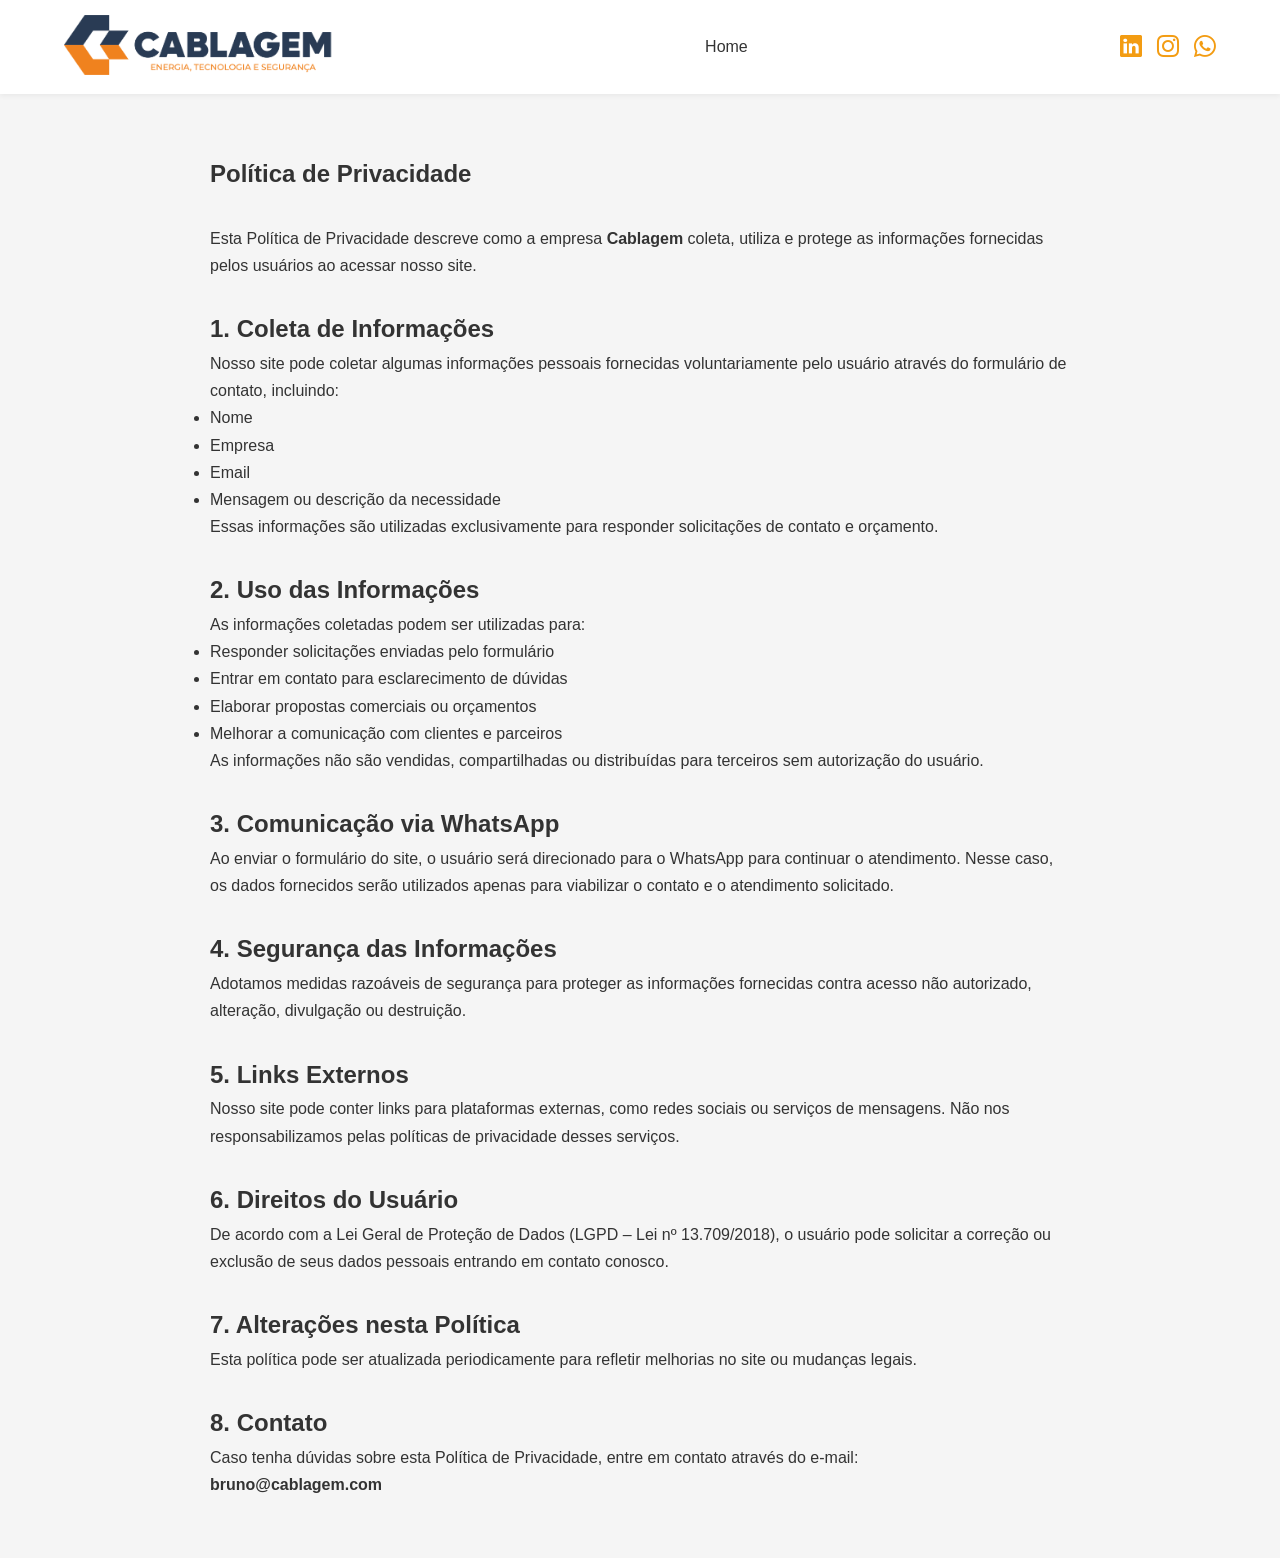
<file: cablagem/politica.html>
<!DOCTYPE html>
<html lang="pt-br">

<head>
    <meta charset="UTF-8">
    <meta name="viewport" content="width=device-width, initial-scale=1.0">
    <title>Política de Privacidade - Cablagem</title>
    <link rel="icon" type="image/svg+xml" href="imglogos/logo.svg">
    <link rel="stylesheet" href="style.css">
    <link href="https://cdn.jsdelivr.net/npm/bootstrap-icons@1.11.3/font/bootstrap-icons.css" rel="stylesheet">
    <link rel="stylesheet" href="style.css">

    <style>
        .privacidade {
            max-width: 900px;
            margin: auto;
            padding: 60px 20px;
            line-height: 1.7;
        }

        .privacidade h1 {
            margin-bottom: 30px;
        }

        .privacidade h2 {
            margin-top: 30px;
        }
    </style>

</head>

<body>

    <header>
        <div class="container header-content">

            <div class="logo">
                <a href="index.html">
                    <img src="imglogos/logo-name.png" alt="Logo">
                </a>
            </div>

            <nav>
                <ul>
                    <li><a href="index.html">Home</a></li>
                </ul>
            </nav>

            <div class="footer-social">
                <a href="#"><i class="bi bi-linkedin"></i></a>
                <a href="https://www.instagram.com/cablagembr/"><i class="bi bi-instagram"></i></a>
                <a href="https://wa.me/5511944591328" target="_blank">
                    <i class="bi bi-whatsapp"></i>
                </a>
            </div>
            <!-- MENU BURGER -->
            <div class="menu-toggle">
                <span></span>
                <span></span>
                <span></span>
            </div>

        </div>
    </header>

    <section class="privacidade">

        <h1>Política de Privacidade</h1>

        <p>
            Esta Política de Privacidade descreve como a empresa <strong>Cablagem</strong> coleta, utiliza e protege as
            informações fornecidas pelos usuários ao acessar nosso site.
        </p>

        <h2>1. Coleta de Informações</h2>

        <p>
            Nosso site pode coletar algumas informações pessoais fornecidas voluntariamente pelo usuário através do
            formulário de contato, incluindo:
        </p>

        <ul>
            <li>Nome</li>
            <li>Empresa</li>
            <li>Email</li>
            <li>Mensagem ou descrição da necessidade</li>
        </ul>

        <p>
            Essas informações são utilizadas exclusivamente para responder solicitações de contato e orçamento.
        </p>

        <h2>2. Uso das Informações</h2>

        <p>
            As informações coletadas podem ser utilizadas para:
        </p>

        <ul>
            <li>Responder solicitações enviadas pelo formulário</li>
            <li>Entrar em contato para esclarecimento de dúvidas</li>
            <li>Elaborar propostas comerciais ou orçamentos</li>
            <li>Melhorar a comunicação com clientes e parceiros</li>
        </ul>

        <p>
            As informações não são vendidas, compartilhadas ou distribuídas para terceiros sem autorização do usuário.
        </p>

        <h2>3. Comunicação via WhatsApp</h2>

        <p>
            Ao enviar o formulário do site, o usuário será direcionado para o WhatsApp para continuar o atendimento.
            Nesse caso, os dados fornecidos serão utilizados apenas para viabilizar o contato e o atendimento
            solicitado.
        </p>

        <h2>4. Segurança das Informações</h2>

        <p>
            Adotamos medidas razoáveis de segurança para proteger as informações fornecidas contra acesso não
            autorizado, alteração, divulgação ou destruição.
        </p>

        <h2>5. Links Externos</h2>

        <p>
            Nosso site pode conter links para plataformas externas, como redes sociais ou serviços de mensagens. Não nos
            responsabilizamos pelas políticas de privacidade desses serviços.
        </p>

        <h2>6. Direitos do Usuário</h2>

        <p>
            De acordo com a Lei Geral de Proteção de Dados (LGPD – Lei nº 13.709/2018), o usuário pode solicitar a
            correção ou exclusão de seus dados pessoais entrando em contato conosco.
        </p>

        <h2>7. Alterações nesta Política</h2>

        <p>
            Esta política pode ser atualizada periodicamente para refletir melhorias no site ou mudanças legais.
        </p>

        <h2>8. Contato</h2>

        <p>
            Caso tenha dúvidas sobre esta Política de Privacidade, entre em contato através do e-mail:
        </p>

        <p><strong>bruno@cablagem.com</strong></p>

    </section>


    <script>

        const toggle = document.querySelector(".menu-toggle");
        const nav = document.querySelector("nav");

        toggle.addEventListener("click", () => {
            nav.classList.toggle("active");
        });

    </script>
</body>


</html>
</file>
<file: cablagem/style.css>
/* ===================================================
RESET / BASE
=================================================== */

* {
    margin: 0;
    padding: 0;
    box-sizing: border-box;
    font-family: Arial, sans-serif;
}

html {
    scroll-behavior: smooth;
}

section {
    scroll-margin-top: 100px;
}

body {
    background: #f5f5f5;
    color: #333;
}

.container {
    width: 90%;
    max-width: 1200px;
    margin: auto;
}

/* ===================================================
HEADER / NAVBAR
=================================================== */

header {
    background: white;
    padding: 15px 0;
    box-shadow: 0 2px 5px rgba(0, 0, 0, 0.05);

    position: sticky;
    top: 0;
    z-index: 9999;
}

.header-content {
    display: flex;
    justify-content: space-between;
    align-items: center;
}

.logo {
    display: flex;
    align-items: center;
    gap: 10px;
    color: #1e3a5f;
}

.logo img {
    height: 60px;
    width: auto;
    object-fit: contain;
}

nav ul {
    list-style: none;
    display: flex;
    gap: 30px;
    align-items: center;
}

nav a {
    text-decoration: none;
    color: #333;
    font-weight: 500;
    transition: 0.10s;
}

nav a:hover {
    color: #f39c12;
}

/* DROPDOWN */

.dropdown {
    position: relative;
}

.dropdown-menu {
    position: absolute;
    top: 100%;
    left: 0;
    background: white;
    list-style: none;
    padding: 10px 0;
    border-radius: 8px;
    box-shadow: 0 10px 25px rgba(0, 0, 0, 0.1);
    display: none;
    min-width: 200px;
    z-index: 9999;
}

.dropdown-menu li {
    padding: 10px 20px;
}

.dropdown-menu li a {
    color: #333;
    font-size: 14px;
}

.dropdown-menu li:hover {
    background: #f5f5f5;
}

.dropdown:hover .dropdown-menu {
    display: block;
}

/* MENU BURGER */

.menu-toggle {
    display: none;
    flex-direction: column;
    gap: 5px;
    cursor: pointer;
    margin-left: 10px;
}

.menu-toggle span {
    width: 25px;
    height: 3px;
    background: #333;
    border-radius: 3px;
}


/* ===================================================
BANNER / CAROUSEL
=================================================== */

.banner {
    position: relative;
    height: 600px;
    width: 100%;
    overflow: hidden;
    z-index: 1;
}

.banner::after {
    content: "";
    position: absolute;
    inset: 0;
    background: rgba(0, 0, 0, 0.45);
    z-index: 2;
}

.carousel {
    position: relative;
    width: 100%;
    height: 100%;
}

.slide {
    position: absolute;
    inset: 0;
    width: 100%;
    height: 100%;
    object-fit: cover;
    opacity: 0;
    transition: opacity 1s ease-in-out;
    z-index: 1;
}

.slide.active {
    opacity: 1;
}

.mobile-carousel {
    display: none;
}

.carousel-btn {
    position: absolute;
    top: 50%;
    transform: translateY(-50%);
    background: rgba(0, 0, 0, 0.1);
    border: none;
    color: white;
    font-size: 30px;
    padding: 10px 15px;
    cursor: pointer;
    z-index: 5;
    border-radius: 50%;
    transition: 0.3s;
}

.carousel-btn:hover {
    background: rgba(0, 0, 0, 0.1);
}

.carousel-btn.prev {
    left: 20px;
}

.carousel-btn.next {
    right: 20px;
}

/* ===================================================
SOBRE
=================================================== */

.sobre {
    padding: 60px 0;
    background: white;
}

.sobre-content {
    display: flex;
    gap: 40px;
    align-items: center;
}

.sobre-img img {
    width: 100%;
    max-width: 470px;
    border-radius: 10px;
}

.sobre-texto h2 {
    margin-bottom: 20px;
    color: #1e3a5f;
}

.sobre-texto p {
    margin-bottom: 15px;
    line-height: 1.6;
}

/* ===================================================
ÁREAS
=================================================== */

.areas {
    padding: 60px 0;
}

.areas-grid {
    display: grid;
    grid-template-columns: repeat(auto-fit, minmax(200px, 1fr));
    gap: 30px;
    text-align: center;
}

.area .icon {
    font-size: 40px;
    margin-bottom: 15px;
    color: #f39c12;
}

.area h3 {
    margin-bottom: 10px;
    font-size: 16px;
    color: #1e3a5f;
}

.area p {
    font-size: 14px;
    color: #666;
}

/* ===================================================
SERVIÇOS
=================================================== */

.servicos {
    padding: 60px 0;
    background: white;
}

.titulo-servicos {
    text-align: center;
    margin-bottom: 60px;
    color: #1e3a5f;
}

.servicos-content {
    display: flex;
    gap: 30%;
    align-items: center;
    margin-bottom: 80px;
    padding: 40px;
    padding-left: 5%;
    border-radius: 15px;
    background: #fafafa;
    box-shadow: 0 8px 25px rgba(0, 0, 0, 0.10);
    transition: 0.3s;
}

.servicos-content:hover {
    transform: translateY(-5px);
    box-shadow: 0 15px 35px rgba(0, 0, 0, 0.2);
}

.servico-img img {
    width: 100%;
    max-width: 420px;
    border-radius: 12px;
    transition: 0.4s;
}

.servico-img img:hover {
    transform: scale(1.03);
}

.servico-texto h3 {
    color: #f39c12;
    margin-bottom: 20px;
}

.servico-texto ul {
    list-style: none;
}

.servico-texto li {
    margin-bottom: 12px;
    font-weight: 500;
    padding-left: 20px;
    position: relative;
}

.servico-texto li::before {
    content: "✓";
    position: absolute;
    left: 0;
    color: #f39c12;
    font-weight: bold;
}

/* ===================================================
CLIENTES
=================================================== */

.clientes {
    padding: 80px 0;
    background: #f4f4f4;
    overflow: hidden;
}

.clientes h2 {
    text-align: center;
    margin-bottom: 50px;
    color: #1e3a5f;
}

.carousel-clientes {
    width: 100%;
    overflow: hidden;
}

.carousel-track {
    display: flex;
    gap: 60px;
    width:max-content;
}

.cliente {
    min-width: 120px;
    text-align: center;
}

.cliente img {
    height: 70px;
    width: auto;
    object-fit: contain;
    opacity: 0.7;
    transition: 0.3s;
}

.cliente img:hover {
    opacity: 1;
    transform: scale(1.05);
}

.cliente span {
    display: block;
    margin-top: 10px;
    font-size: 14px;
}

@keyframes scrollClientes {
    0% {
        transform: translateX(0);
    }

    100% {
        transform: translateX(-50%);
    }
}

/* ===================================================
ORÇAMENTO
=================================================== */

.orcamento {
    padding-top: 60px;
    background: white;
    overflow: hidden;
}

.orcamento-content {
    display: flex;
    align-items: center;
    justify-content: space-between;
    gap: 50px;
}

.orcamento-texto {
    flex: 1;
}

.orcamento-texto h2 {
    margin-bottom: 15px;
    color: #1e3a5f;
}

.orcamento-texto p {
    margin-bottom: 30px;
    color: #666;
}

.orcamento-texto img {
    max-width: 400px;
    margin-top: 20px;
}

.formulario {
    flex: 1;
    background: #f9f9f9;
    padding: 40px;
    border-radius: 20px;
    box-shadow: 0 10px 25px rgba(0, 0, 0, 0.22);
    margin-bottom: 25px;
}

.formulario h3 {
    margin-bottom: 20px;
    color: #1e3a5f;
}

.formulario form {
    display: flex;
    flex-direction: column;
    gap: 15px;
}

.formulario input,
.formulario textarea {
    padding: 12px 15px;
    border-radius: 10px;
    border: 1px solid #ddd;
}

.formulario textarea {
    resize: none;
    height: 100px;
}

.formulario button {
    background: #f39c12;
    border: none;
    padding: 12px;
    border-radius: 30px;
    color: white;
    font-weight: bold;
    cursor: pointer;
    transition: 0.3s;
}

.formulario button:hover {
    background: #e67e22;
}

/* ===================================================
FOOTER
=================================================== */

footer {
    background: #ffffff;
    color: #333;
    padding: 50px 0;
    box-shadow: 0 -10px 25px rgba(0, 0, 0, 0.22);
}

.footer-content {
    display: flex;
    justify-content: space-between;
    align-items: center;
    flex-wrap: wrap;
    gap: 30px;
}

.footer-logo img {
    height: 50px;
}

.footer-info p {
    margin-bottom: 8px;
}

.footer-info a {
    color: #f39c12;
    text-decoration: none;
    font-weight: 600;
}

.footer-social {
    display: flex;
    gap: 15px;
}

.footer-social a {
    color: #f39c12;
    font-size: 22px;
    transition: 0.3s;
}

.footer-social a:hover {
    transform: scale(1.2);
}

.footer-info i {
    color: #f39c12;
    margin-right: 8px;
    font-size: 18px;
}

/* ===================================================
RESPONSIVIDADE
=================================================== */

@media (max-width:1024px) {

    .sobre-content,
    .servicos-content,
    .orcamento-content {
        flex-direction: column;
        text-align: center;
    }

}

/*@media (max-width:768px){

.header-content{
flex-direction:column;
gap:15px;
}

nav ul{
gap:15px;
font-size:14px;
}

.desktop-carousel{
display:none;
}

.mobile-carousel{
display:block;
}

.banner{
height:500px;
}

.logo img{
height:40px;
}

}*/
@media (max-width:768px) {

    .header-content {
        flex-direction: row;
        justify-content: space-between;
    }

    .menu-toggle {
        display: flex;
    }



    nav {
        position: absolute;
        top: 80px;
        left: 0;
        width: 100%;
        background: white;
        box-shadow: 0 10px 20px rgba(0, 0, 0, 0.1);
        display: none;
    }

    nav ul {
        flex-direction: column;
        gap: 0;
    }

    nav ul li {
        border-bottom: 1px solid #eee;
    }

    nav ul li a {
        display: block;
        padding: 15px;
    }

    nav.active {
        display: block;
    }

    .desktop-carousel {
        display: none;
    }

    .mobile-carousel {
        display: block;
    }

    .banner {
        height: 500px;
    }

    .logo img {
        height: 40px;
    }

    .menu-toggle {
        display: flex;
    }

    nav {
        display: none;
    }

    nav.active {
        display: block;
        position: absolute;
        top: 80px;
        left: 0;
        width: 100%;
        background: white;
    }

}

@media (max-width:480px) {

    .footer-content {
        margin-top: 20px;
    }

    .container {
        width: 95%;
    }

    .banner {
        height: 380px;
    }

    .logo img {
        height: 35px;
    }

    .cliente img {
        height: 50px;
    }



}
</file>
